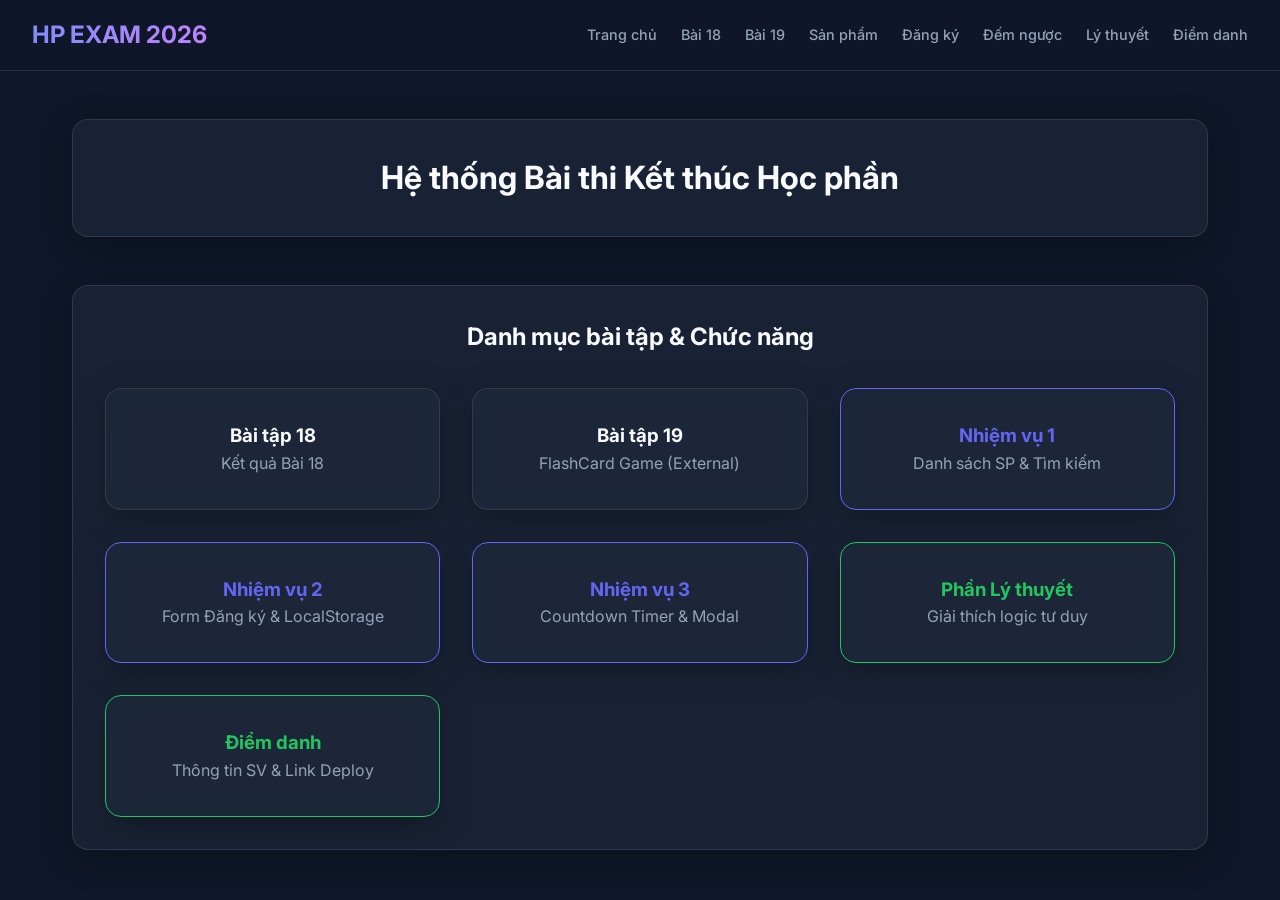
<file: index.html>
<!DOCTYPE html>
<html lang="vi">

<head>
    <meta charset="UTF-8">
    <meta name="viewport" content="width=device-width, initial-scale=1.0">
    <title>HP Exam 2026 - Trang Chủ</title>
    <link rel="stylesheet" href="css/style.css">
    <link href="https://fonts.googleapis.com/css2?family=Inter:wght@400;600;700&display=swap" rel="stylesheet">
</head>

<body>
    <div id="main-nav"></div>

    <div class="container">
        <h1 class="glass-card">Hệ thống Bài thi Kết thúc Học phần</h1>

        <div class="glass-card" style="margin-top: 3rem;">
            <h2 style="text-align: center; margin-bottom: 2rem;">Danh mục bài tập & Chức năng</h2>

            <div class="product-grid" style="grid-template-columns: repeat(auto-fit, minmax(280px, 1fr));">
                <a href="baitap18.html" class="glass-card"
                    style="text-decoration: none; text-align: center; color: inherit;">
                    <h3>Bài tập 18</h3>
                    <p style="color: var(--text-muted);">Kết quả Bài 18</p>
                </a>

                <a href="https://bigbaboi.github.io/FlashCardGame/" class="glass-card"
                    style="text-decoration: none; text-align: center; color: inherit;" target="_blank">
                    <h3>Bài tập 19</h3>
                    <p style="color: var(--text-muted);">FlashCard Game (External)</p>
                </a>

                <a href="baitap01.html" class="glass-card"
                    style="text-decoration: none; text-align: center; border-color: var(--primary); color: inherit;">
                    <h3 style="color: var(--primary);">Nhiệm vụ 1</h3>
                    <p style="color: var(--text-muted);">Danh sách SP & Tìm kiếm</p>
                </a>

                <a href="baitap02.html" class="glass-card"
                    style="text-decoration: none; text-align: center; border-color: var(--primary); color: inherit;">
                    <h3 style="color: var(--primary);">Nhiệm vụ 2</h3>
                    <p style="color: var(--text-muted);">Form Đăng ký & LocalStorage</p>
                </a>

                <a href="baitap03.html" class="glass-card"
                    style="text-decoration: none; text-align: center; border-color: var(--primary); color: inherit;">
                    <h3 style="color: var(--primary);">Nhiệm vụ 3</h3>
                    <p style="color: var(--text-muted);">Countdown Timer & Modal</p>
                </a>

                <a href="lythuyet.html" class="glass-card"
                    style="text-decoration: none; text-align: center; border-color: var(--success); color: inherit;">
                    <h3 style="color: var(--success);">Phần Lý thuyết</h3>
                    <p style="color: var(--text-muted);">Giải thích logic tư duy</p>
                </a>

                <a href="attendance.html" class="glass-card"
                    style="text-decoration: none; text-align: center; border-color: var(--success); color: inherit;">
                    <h3 style="color: var(--success);">Điểm danh</h3>
                    <p style="color: var(--text-muted);">Thông tin SV & Link Deploy</p>
                </a>
            </div>
        </div>
    </div>

    <script src="js/script.js"></script>
</body>

</html>
</file>
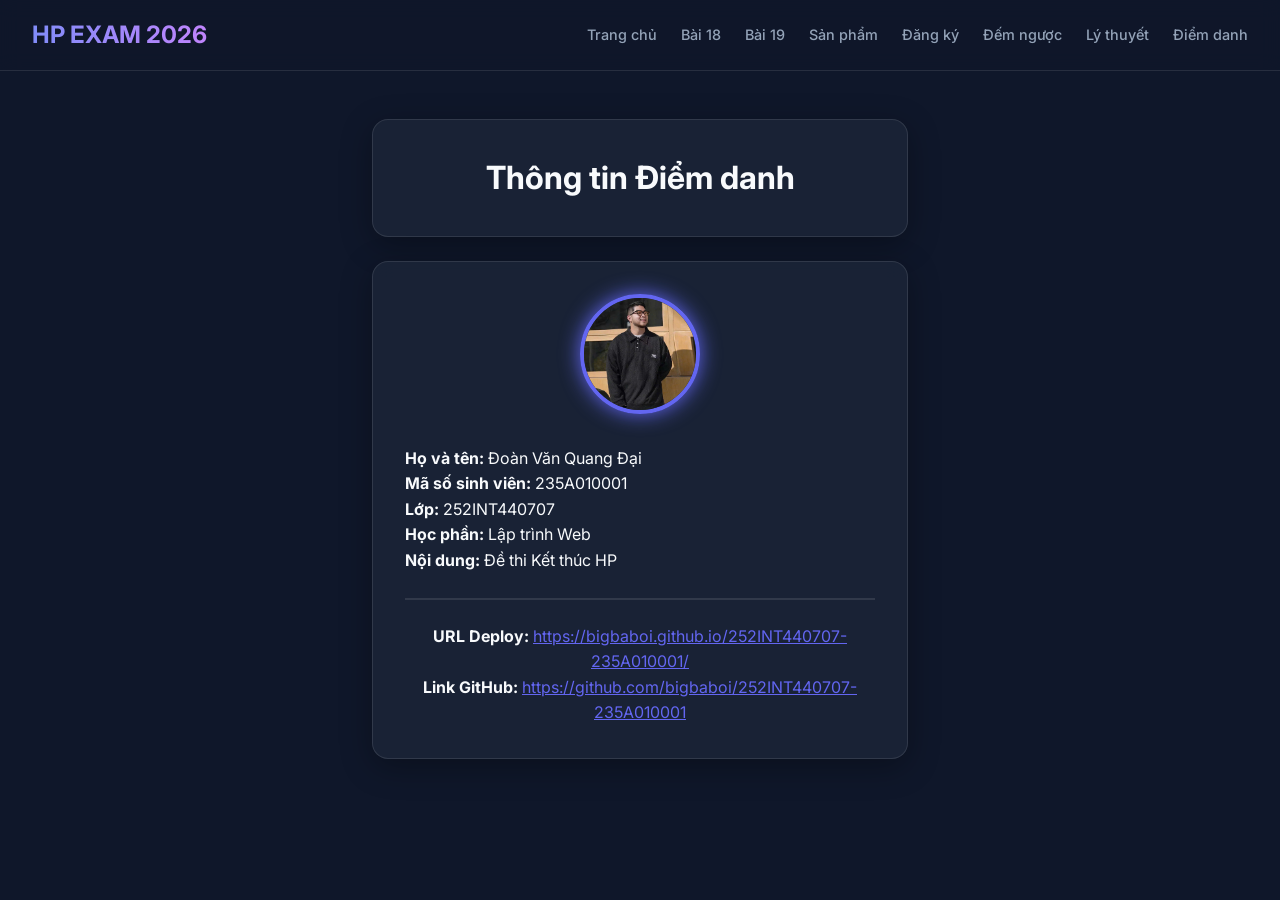
<file: attendance.html>
<!DOCTYPE html>
<html lang="vi">

<head>
    <meta charset="UTF-8">
    <meta name="viewport" content="width=device-width, initial-scale=1.0">
    <title>Thông tin Điểm danh - HP Exam</title>
    <link rel="stylesheet" href="css/style.css">
    <link href="https://fonts.googleapis.com/css2?family=Inter:wght@400;600;700&display=swap" rel="stylesheet">
</head>

<body>
    <div id="main-nav"></div>

    <div class="container" style="max-width: 600px;">
        <h1 class="glass-card">Thông tin Điểm danh</h1>

        <div class="glass-card" style="text-align: center;">
            <div class="avatar-container" style="margin-bottom: 2rem;">
                <div
                    style="width: 120px; height: 120px; border-radius: 50%; border: 4px solid var(--primary); margin: 0 auto; overflow: hidden; display: flex; align-items: center; justify-content: center; background: var(--glass); box-shadow: 0 0 20px var(--primary);">
                    <img src="img/z7686135406540_039aa2ca583448c10c10e83dde8f0f05.jpg" alt="Avatar"
                        style="width: 100%; height: 100%; object-fit: cover;">
                </div>
            </div>
            <div style="text-align: left;">
                <p><strong>Họ và tên:</strong> Đoàn Văn Quang Đại</p>
                <p><strong>Mã số sinh viên:</strong> 235A010001</p>
                <p><strong>Lớp:</strong> 252INT440707</p>
                <p><strong>Học phần:</strong> Lập trình Web</p>
                <p><strong>Nội dung:</strong> Đề thi Kết thúc HP</p>
            </div>
            <hr style="margin: 1.5rem 0; border: 0.5px solid var(--border);">
            <p><strong>URL Deploy:</strong> <a href="https://bigbaboi.github.io/252INT440707-235A010001/"
                    style="color: var(--primary);">https://bigbaboi.github.io/252INT440707-235A010001/</a></p>
            <p><strong>Link GitHub:</strong> <a href="https://github.com/bigbaboi/252INT440707-235A010001"
                    style="color: var(--primary);">https://github.com/bigbaboi/252INT440707-235A010001</a></p>
        </div>
    </div>

    <script src="js/script.js"></script>
</body>

</html>
</file>
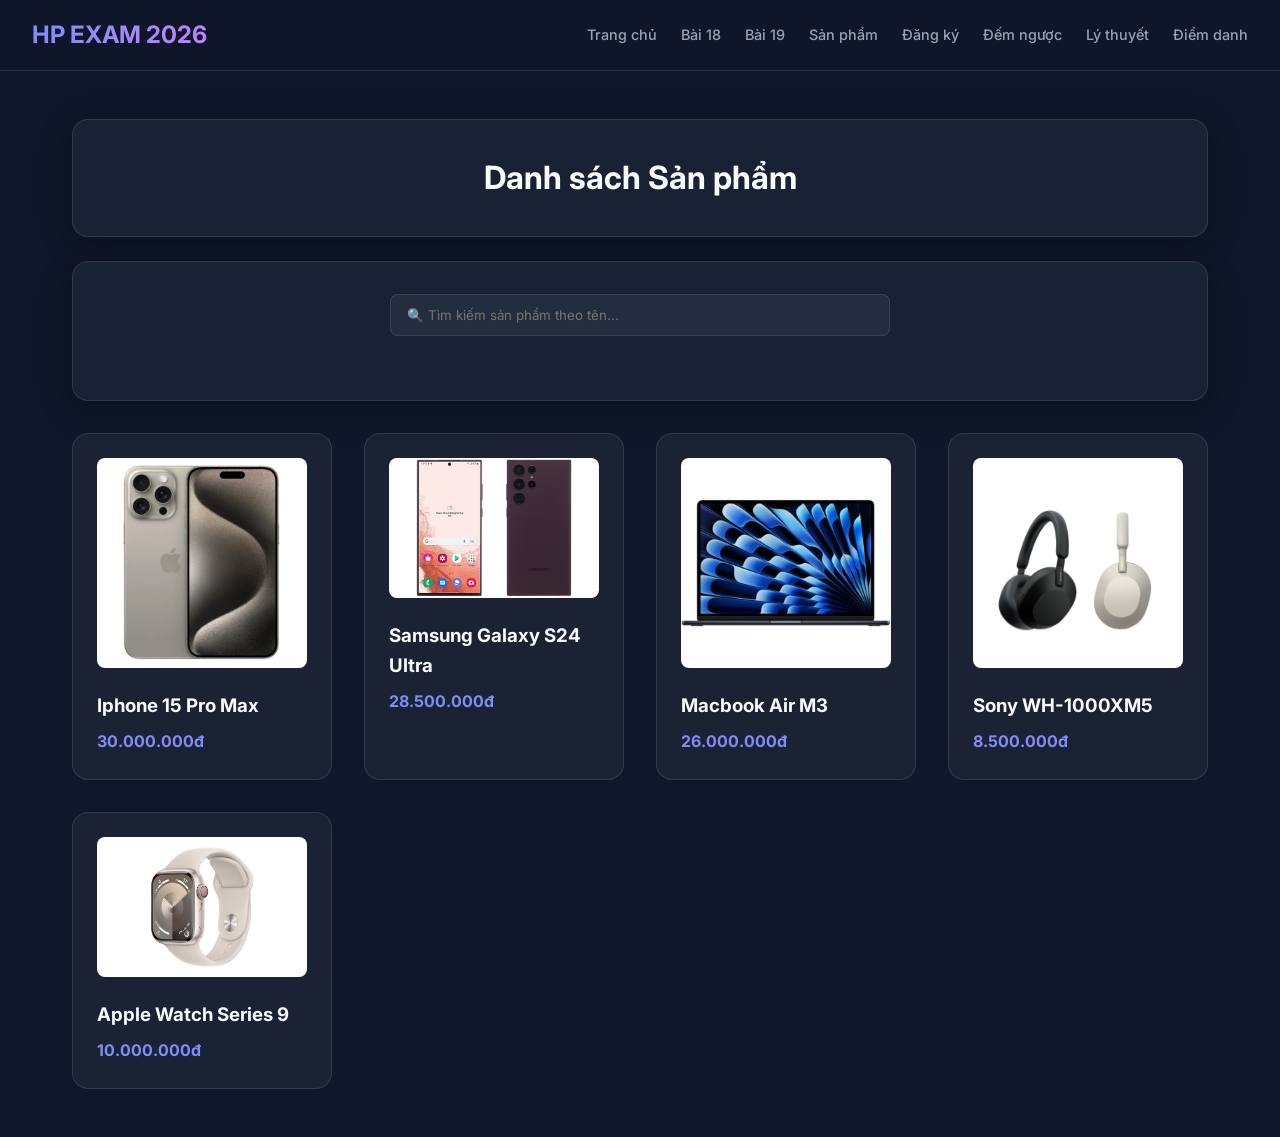
<file: baitap01.html>
<!DOCTYPE html>
<html lang="vi">
<head>
    <meta charset="UTF-8">
    <meta name="viewport" content="width=device-width, initial-scale=1.0">
    <title>Danh sách Sản phẩm - HP Exam</title>
    <link rel="stylesheet" href="css/style.css">
    <link href="https://fonts.googleapis.com/css2?family=Inter:wght@400;600;700&display=swap" rel="stylesheet">
</head>
<body>
    <div id="main-nav"></div>

    <div class="container">
        <h1 class="glass-card">Danh sách Sản phẩm</h1>

        <section class="glass-card" style="margin-bottom: 2rem;">
            <input type="text" id="search-input" placeholder="🔍 Tìm kiếm sản phẩm theo tên..." style="max-width: 500px; display: block; margin: 0 auto;">
            <div id="error-msg" class="error-msg"></div>
        </section>

        <div id="product-list" class="product-grid">
            <!-- Products injected by JS -->
        </div>
    </div>

    <script src="js/script.js"></script>
    <script>
        document.addEventListener('DOMContentLoaded', initProductSearch);
    </script>
</body>
</html>
</file>
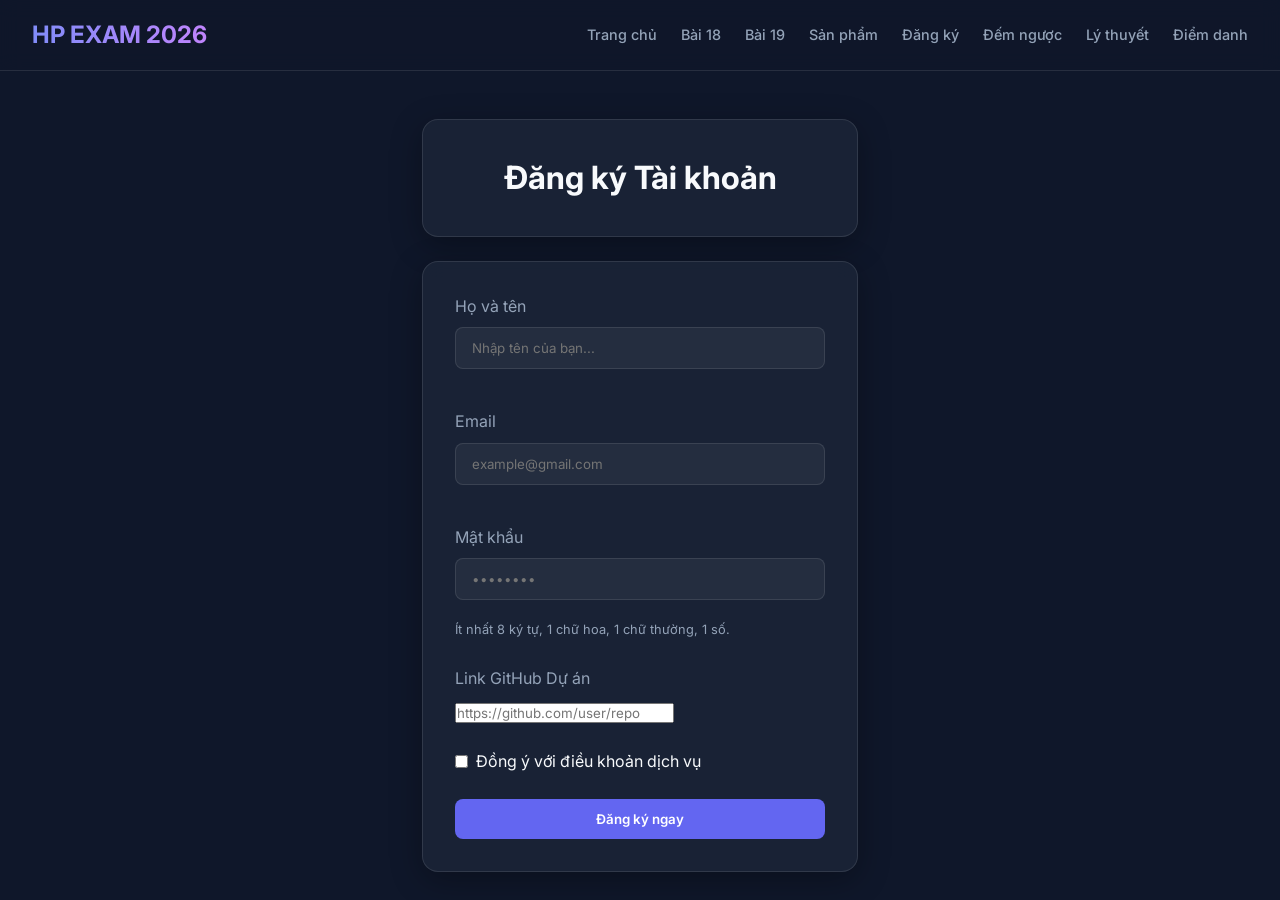
<file: baitap02.html>
<!DOCTYPE html>
<html lang="vi">
<head>
    <meta charset="UTF-8">
    <meta name="viewport" content="width=device-width, initial-scale=1.0">
    <title>Đăng ký Tài khoản - HP Exam</title>
    <link rel="stylesheet" href="css/style.css">
    <link href="https://fonts.googleapis.com/css2?family=Inter:wght@400;600;700&display=swap" rel="stylesheet">
</head>
<body>
    <div id="main-nav"></div>

    <div class="container" style="max-width: 500px;">
        <h1 class="glass-card">Đăng ký Tài khoản</h1>
        
        <form id="register-form" class="glass-card">
            <div class="form-group">
                <label for="name">Họ và tên</label>
                <input type="text" id="name" placeholder="Nhập tên của bạn..." required>
            </div>

            <div class="form-group">
                <label for="email">Email</label>
                <input type="email" id="email" placeholder="example@gmail.com" required>
            </div>

            <div class="form-group">
                <label for="password">Mật khẩu</label>
                <input type="password" id="password" placeholder="••••••••" required>
                <small style="color: var(--text-muted); font-size: 0.8rem;">Ít nhất 8 ký tự, 1 chữ hoa, 1 chữ thường, 1 số.</small>
            </div>

            <div class="form-group">
                <label for="github">Link GitHub Dự án</label>
                <input type="url" id="github" placeholder="https://github.com/user/repo" required>
            </div>

            <div class="checkbox-group">
                <input type="checkbox" id="agree" required>
                <label for="agree">Đồng ý với điều khoản dịch vụ</label>
            </div>

            <button type="submit" class="btn btn-primary" style="width: 100%;">Đăng ký ngay</button>
        </form>
    </div>

    <script src="js/script.js"></script>
    <script>
        document.addEventListener('DOMContentLoaded', initRegistrationForm);
    </script>
</body>
</html>
</file>
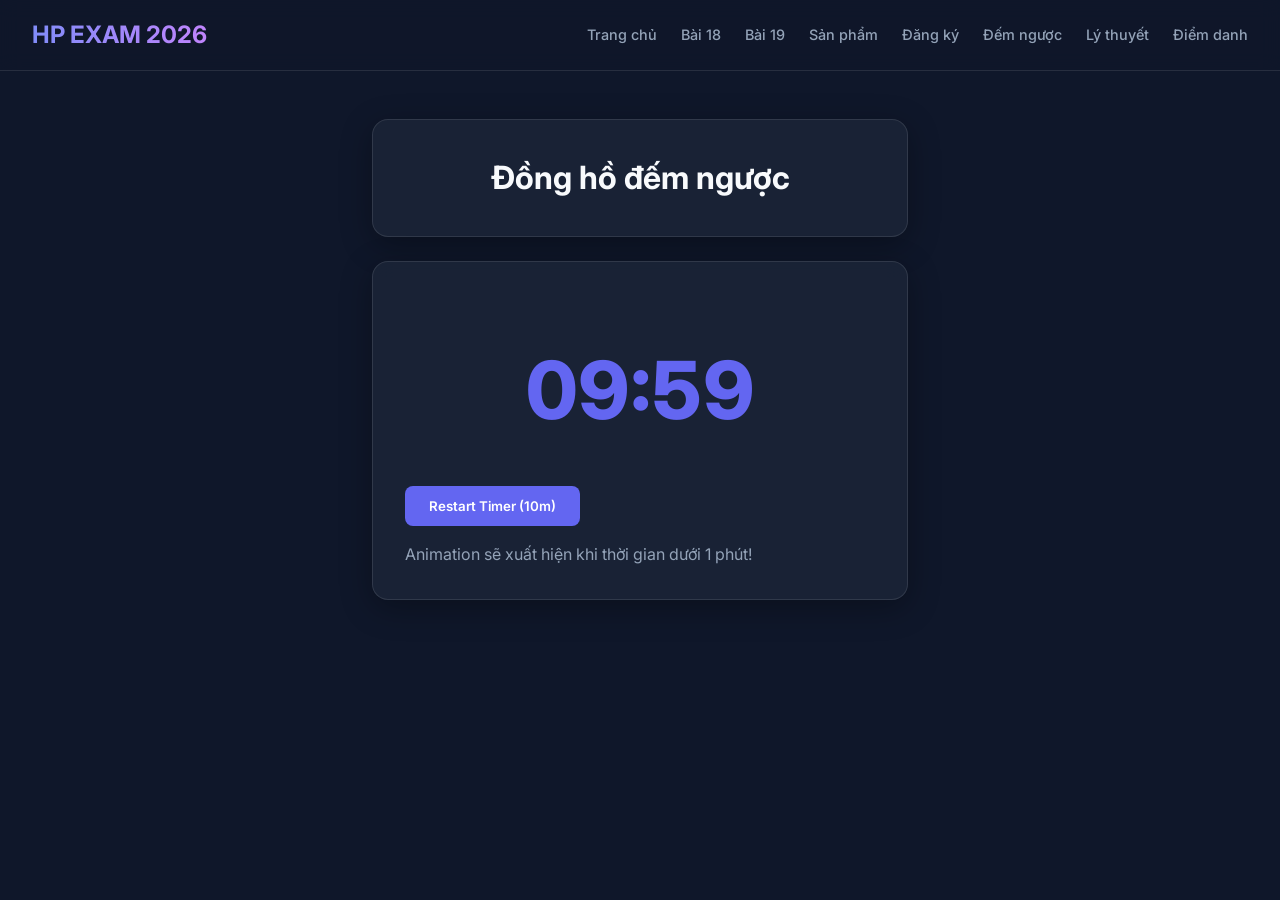
<file: baitap03.html>
<!DOCTYPE html>
<html lang="vi">
<head>
    <meta charset="UTF-8">
    <meta name="viewport" content="width=device-width, initial-scale=1.0">
    <title>Đồng hồ đếm ngược - HP Exam</title>
    <link rel="stylesheet" href="css/style.css">
    <link href="https://fonts.googleapis.com/css2?family=Inter:wght@400;600;700&display=swap" rel="stylesheet">
</head>
<body>
    <div id="main-nav"></div>

    <div class="container" style="max-width: 600px;">
        <h1 class="glass-card">Đồng hồ đếm ngược</h1>

        <div class="glass-card">
            <div id="timer-display" class="timer-display">10:00</div>
            <button class="btn btn-primary" onclick="initCountdown(10)">Restart Timer (10m)</button>
            <p style="margin-top: 1rem; color: var(--text-muted);">Animation sẽ xuất hiện khi thời gian dưới 1 phút!</p>
        </div>
    </div>

    <!-- Modal Alert -->
    <div id="timer-modal" class="modal-overlay">
        <div class="modal glass-card">
            <h2 style="color: var(--danger);">🔔 Hết giờ!</h2>
            <p style="margin-bottom: 2rem;">Thời gian đếm ngược của bạn đã kết thúc.</p>
            <button class="btn btn-primary" onclick="closeModal()">Đóng</button>
        </div>
    </div>

    <script src="js/script.js"></script>
    <script>
        document.addEventListener('DOMContentLoaded', () => initCountdown(10));
    </script>
</body>
</html>
</file>
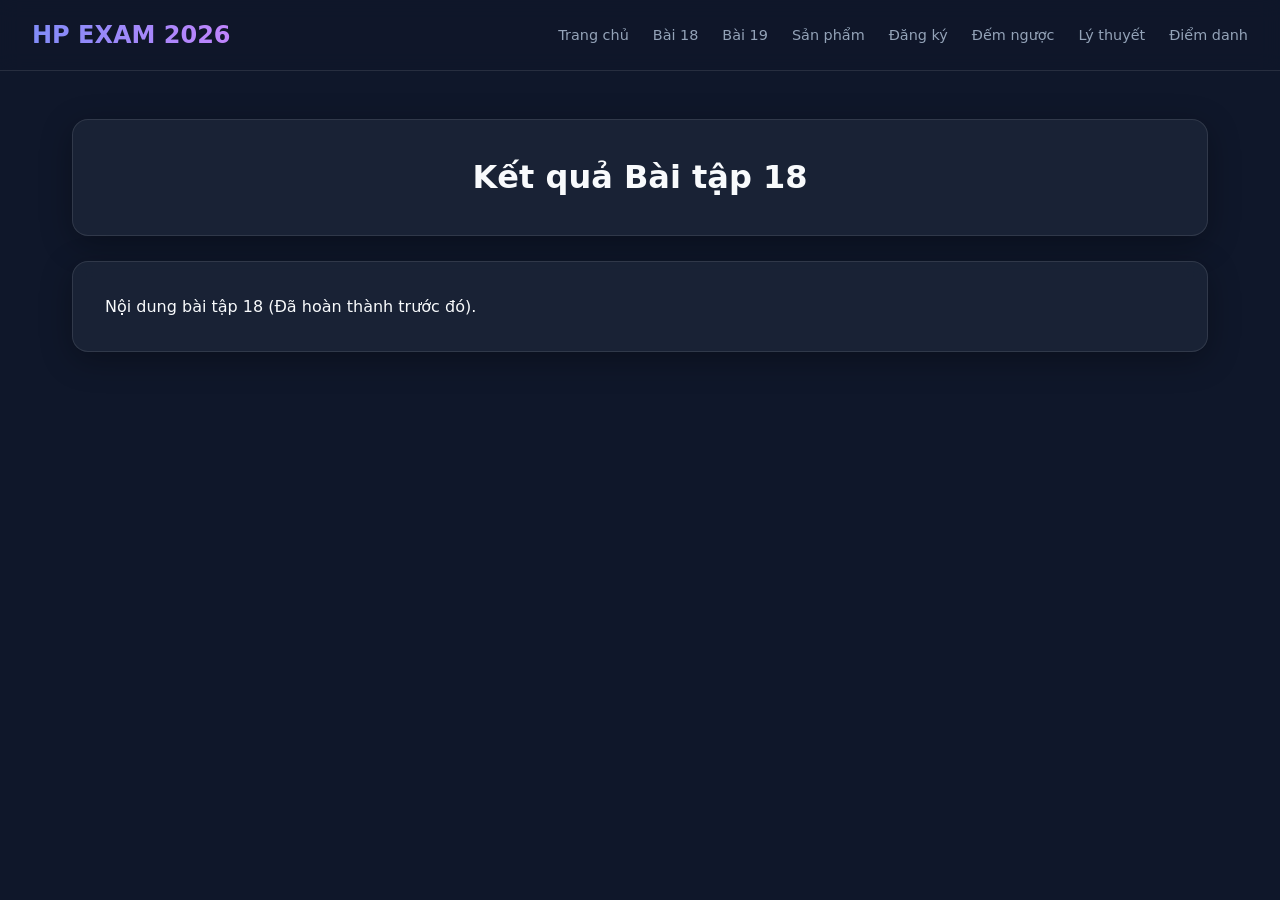
<file: baitap18.html>
<!DOCTYPE html>
<html lang="vi">
<head>
    <meta charset="UTF-8">
    <title>Bài tập 18 - HP Exam</title>
    <link rel="stylesheet" href="css/style.css">
</head>
<body>
    <div id="main-nav"></div>
    <div class="container">
        <h1 class="glass-card">Kết quả Bài tập 18</h1>
        <p class="glass-card">Nội dung bài tập 18 (Đã hoàn thành trước đó).</p>
    </div>
    <script src="js/script.js"></script>
</body>
</html>
</file>
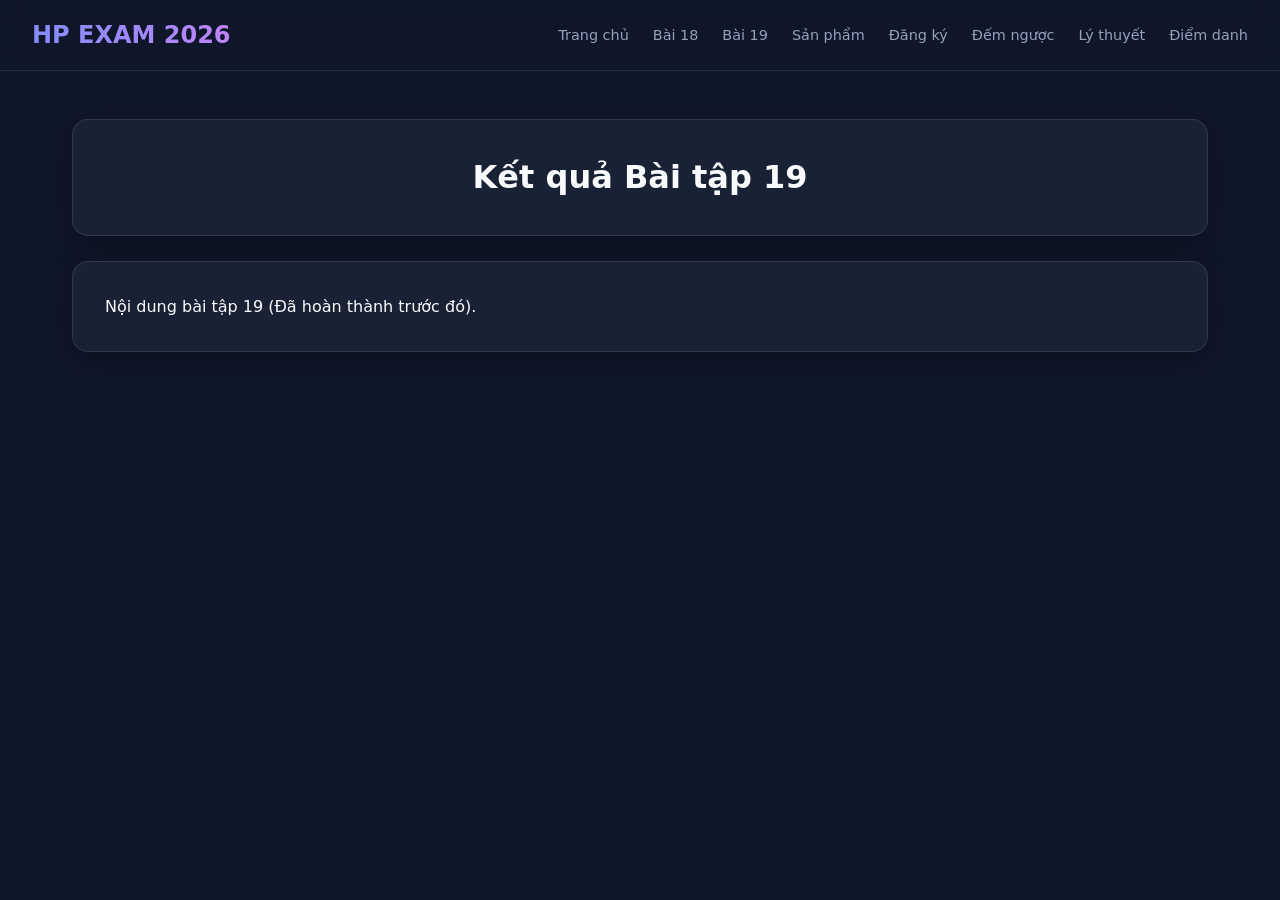
<file: baitap19.html>
<!DOCTYPE html>
<html lang="vi">
<head>
    <meta charset="UTF-8">
    <title>Bài tập 19 - HP Exam</title>
    <link rel="stylesheet" href="css/style.css">
</head>
<body>
    <div id="main-nav"></div>
    <div class="container">
        <h1 class="glass-card">Kết quả Bài tập 19</h1>
        <p class="glass-card">Nội dung bài tập 19 (Đã hoàn thành trước đó).</p>
    </div>
    <script src="js/script.js"></script>
</body>
</html>
</file>
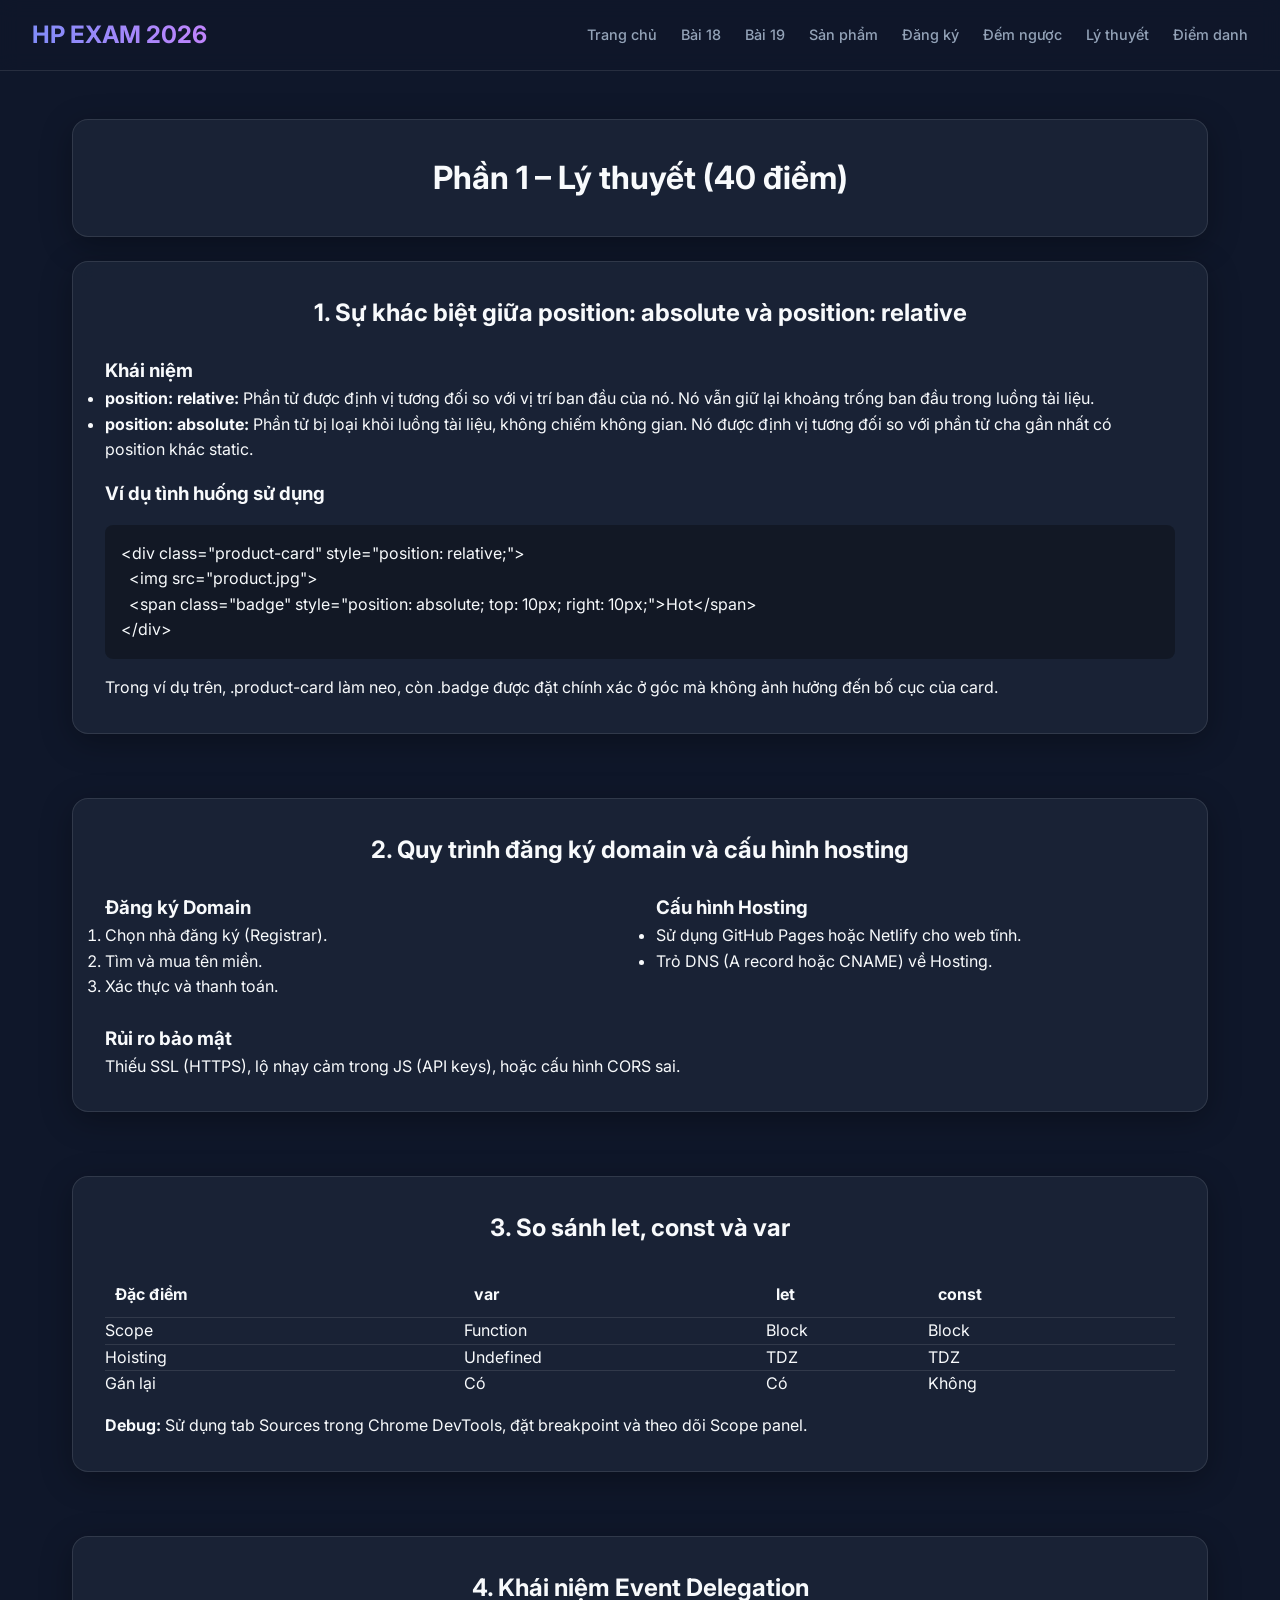
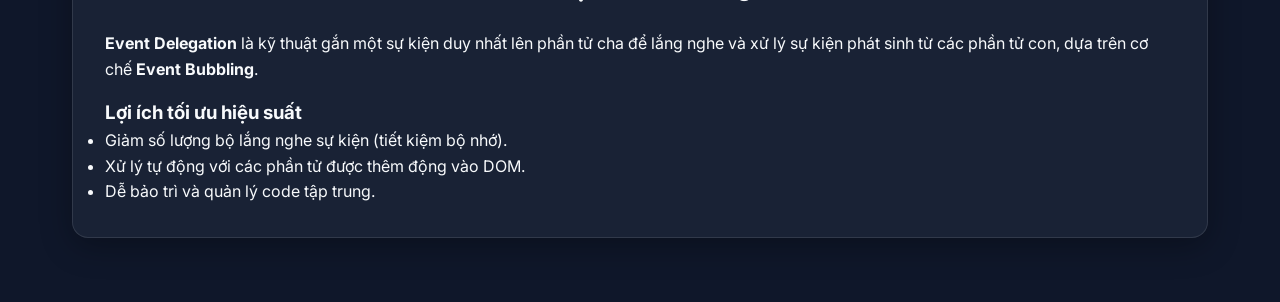
<file: lythuyet.html>
<!DOCTYPE html>
<html lang="vi">
<head>
    <meta charset="UTF-8">
    <meta name="viewport" content="width=device-width, initial-scale=1.0">
    <title>Giải thích Lý thuyết - HP Exam</title>
    <link rel="stylesheet" href="css/style.css">
    <link href="https://fonts.googleapis.com/css2?family=Inter:wght@400;600;700&display=swap" rel="stylesheet">
</head>
<body>
    <div id="main-nav"></div>

    <div class="container">
        <h1 class="glass-card">Phần 1 – Lý thuyết (40 điểm)</h1>

        <!-- Câu 1 -->
        <section class="glass-card">
            <h2>1. Sự khác biệt giữa position: absolute và position: relative</h2>
            <h3>Khái niệm</h3>
            <ul>
                <li><strong>position: relative:</strong> Phần tử được định vị tương đối so với vị trí ban đầu của nó. Nó vẫn giữ lại khoảng trống ban đầu trong luồng tài liệu.</li>
                <li><strong>position: absolute:</strong> Phần tử bị loại khỏi luồng tài liệu, không chiếm không gian. Nó được định vị tương đối so với phần tử cha gần nhất có position khác static.</li>
            </ul>
            <h3 style="margin-top: 1rem;">Ví dụ tình huống sử dụng</h3>
            <pre style="background: rgba(0,0,0,0.3); padding: 1rem; border-radius: 0.5rem; margin: 1rem 0; overflow-x: auto;"><code>&lt;div class="product-card" style="position: relative;"&gt;
  &lt;img src="product.jpg"&gt;
  &lt;span class="badge" style="position: absolute; top: 10px; right: 10px;"&gt;Hot&lt;/span&gt;
&lt;/div&gt;</code></pre>
            <p>Trong ví dụ trên, <code>.product-card</code> làm neo, còn <code>.badge</code> được đặt chính xác ở góc mà không ảnh hưởng đến bố cục của card.</p>
        </section>

        <!-- Câu 2 -->
        <section class="glass-card">
            <h2>2. Quy trình đăng ký domain và cấu hình hosting</h2>
            <div style="display: grid; grid-template-columns: 1fr 1fr; gap: 2rem;">
                <div>
                    <h3>Đăng ký Domain</h3>
                    <ol>
                        <li>Chọn nhà đăng ký (Registrar).</li>
                        <li>Tìm và mua tên miền.</li>
                        <li>Xác thực và thanh toán.</li>
                    </ol>
                </div>
                <div>
                    <h3>Cấu hình Hosting</h3>
                    <ul>
                        <li>Sử dụng GitHub Pages hoặc Netlify cho web tĩnh.</li>
                        <li>Trỏ DNS (A record hoặc CNAME) về Hosting.</li>
                    </ul>
                </div>
            </div>
            <h3 style="margin-top: 1.5rem;">Rủi ro bảo mật</h3>
            <p>Thiếu SSL (HTTPS), lộ nhạy cảm trong JS (API keys), hoặc cấu hình CORS sai.</p>
        </section>

        <!-- Câu 3 -->
        <section class="glass-card">
            <h2>3. So sánh let, const và var</h2>
            <table style="width: 100%; border-collapse: collapse; margin: 1rem 0;">
                <thead>
                    <tr style="border-bottom: 1px solid var(--border);">
                        <th style="padding: 10px; text-align: left;">Đặc điểm</th>
                        <th style="padding: 10px; text-align: left;">var</th>
                        <th style="padding: 10px; text-align: left;">let</th>
                        <th style="padding: 10px; text-align: left;">const</th>
                    </tr>
                </thead>
                <tbody>
                    <tr style="border-bottom: 1px solid var(--border);">
                        <td>Scope</td>
                        <td>Function</td>
                        <td>Block</td>
                        <td>Block</td>
                    </tr>
                    <tr style="border-bottom: 1px solid var(--border);">
                        <td>Hoisting</td>
                        <td>Undefined</td>
                        <td>TDZ</td>
                        <td>TDZ</td>
                    </tr>
                    <tr>
                        <td>Gán lại</td>
                        <td>Có</td>
                        <td>Có</td>
                        <td>Không</td>
                    </tr>
                </tbody>
            </table>
            <p style="margin-top: 1rem;"><strong>Debug:</strong> Sử dụng tab Sources trong Chrome DevTools, đặt breakpoint và theo dõi Scope panel.</p>
        </section>

        <!-- Câu 4 -->
        <section class="glass-card">
            <h2>4. Khái niệm Event Delegation</h2>
            <p><strong>Event Delegation</strong> là kỹ thuật gắn một sự kiện duy nhất lên phần tử cha để lắng nghe và xử lý sự kiện phát sinh từ các phần tử con, dựa trên cơ chế <strong>Event Bubbling</strong>.</p>
            <h3 style="margin-top: 1rem;">Lợi ích tối ưu hiệu suất</h3>
            <ul>
                <li>Giảm số lượng bộ lắng nghe sự kiện (tiết kiệm bộ nhớ).</li>
                <li>Xử lý tự động với các phần tử được thêm động vào DOM.</li>
                <li>Dễ bảo trì và quản lý code tập trung.</li>
            </ul>
        </section>
    </div>

    <script src="js/script.js"></script>
</body>
</html>
</file>
<file: css/style.css>
:root {
    --primary: #6366f1;
    --primary-hover: #4f46e5;
    --bg-dark: #0f172a;
    --card-bg: rgba(30, 41, 59, 0.7);
    --text-main: #f8fafc;
    --text-muted: #94a3b8;
    --danger: #ef4444;
    --success: #22c55e;
    --glass: rgba(255, 255, 255, 0.05);
    --border: rgba(255, 255, 255, 0.1);
}

* {
    margin: 0;
    padding: 0;
    box-sizing: border-box;
    font-family: 'Inter', system-ui, -apple-system, sans-serif;
}

body {
    background-color: var(--bg-dark);
    color: var(--text-main);
    line-height: 1.6;
    overflow-x: hidden;
    min-height: 100vh;
}

/* --- Navigation --- */
nav {
    background: rgba(15, 23, 42, 0.8);
    backdrop-filter: blur(10px);
    border-bottom: 1px solid var(--border);
    padding: 1rem 2rem;
    position: sticky;
    top: 0;
    z-index: 1000;
    display: flex;
    justify-content: space-between;
    align-items: center;
}

nav .logo {
    font-size: 1.5rem;
    font-weight: 700;
    background: linear-gradient(to right, #818cf8, #c084fc);
    -webkit-background-clip: text;
    -webkit-text-fill-color: transparent;
}

nav ul {
    display: flex;
    list-style: none;
    gap: 1.5rem;
}

nav ul li a {
    color: var(--text-muted);
    text-decoration: none;
    font-weight: 500;
    transition: 0.3s;
    font-size: 0.9rem;
}

nav ul li a:hover {
    color: var(--primary);
}

/* --- Layout --- */
.container {
    max-width: 1200px;
    margin: 3rem auto;
    padding: 0 2rem;
}

section {
    margin-bottom: 4rem;
}

h1, h2 {
    margin-bottom: 1.5rem;
    text-align: center;
}

.glass-card {
    background: var(--card-bg);
    backdrop-filter: blur(12px);
    border: 1px solid var(--border);
    border-radius: 1rem;
    padding: 2rem;
    box-shadow: 0 8px 32px rgba(0, 0, 0, 0.3);
}

/* --- Buttons & Inputs --- */
.btn {
    padding: 0.75rem 1.5rem;
    border-radius: 0.5rem;
    border: none;
    font-weight: 600;
    cursor: pointer;
    transition: 0.3s cubic-bezier(0.4, 0, 0.2, 1);
    display: inline-block;
    text-align: center;
}

.btn-primary {
    background: var(--primary);
    color: white;
}

.btn-primary:hover {
    background: var(--primary-hover);
    transform: translateY(-2px);
}

input[type="text"],
input[type="email"],
input[type="password"] {
    width: 100%;
    padding: 0.75rem 1rem;
    background: rgba(255, 255, 255, 0.05);
    border: 1px solid var(--border);
    border-radius: 0.5rem;
    color: white;
    margin-bottom: 1rem;
}

/* --- Task 1: Product Grid --- */
.product-grid {
    display: grid;
    grid-template-columns: repeat(auto-fill, minmax(250px, 1fr));
    gap: 2rem;
    margin-top: 2rem;
}

.product-card {
    background: var(--glass);
    border: 1px solid var(--border);
    border-radius: 1rem;
    padding: 1.5rem;
    transition: 0.3s;
}

.product-card:hover {
    border-color: var(--primary);
    transform: translateY(-5px);
}

.error-msg {
    color: var(--danger);
    text-align: center;
    margin-top: 2rem;
    font-weight: 600;
}

/* --- Task 2: Form --- */
.form-group {
    margin-bottom: 1.5rem;
}

.form-group label {
    display: block;
    margin-bottom: 0.5rem;
    color: var(--text-muted);
}

.checkbox-group {
    display: flex;
    align-items: center;
    gap: 0.5rem;
    margin-bottom: 1.5rem;
}

/* --- Task 3: Timer --- */
.timer-display {
    font-size: 5rem;
    font-weight: 800;
    text-align: center;
    font-variant-numeric: tabular-nums;
    margin: 2rem 0;
    color: var(--primary);
}

.timer-critical {
    color: var(--danger);
    animation: pulse 1s infinite alternate;
}

@keyframes pulse {
    from { opacity: 1; transform: scale(1); }
    to { opacity: 0.7; transform: scale(1.05); }
}

/* --- Modal --- */
.modal-overlay {
    position: fixed;
    top: 0;
    left: 0;
    width: 100%;
    height: 100%;
    background: rgba(0, 0, 0, 0.8);
    display: none; /* JS toggles this */
    justify-content: center;
    align-items: center;
    z-index: 2000;
}

.modal {
    background: var(--bg-dark);
    padding: 2.5rem;
    border-radius: 1.5rem;
    border: 1px solid var(--primary);
    text-align: center;
    max-width: 400px;
}

/* --- Responsive --- */
@media (max-width: 768px) {
    nav {
        flex-direction: column;
        gap: 1rem;
    }
    .timer-display {
        font-size: 3.5rem;
    }
}
</file>
